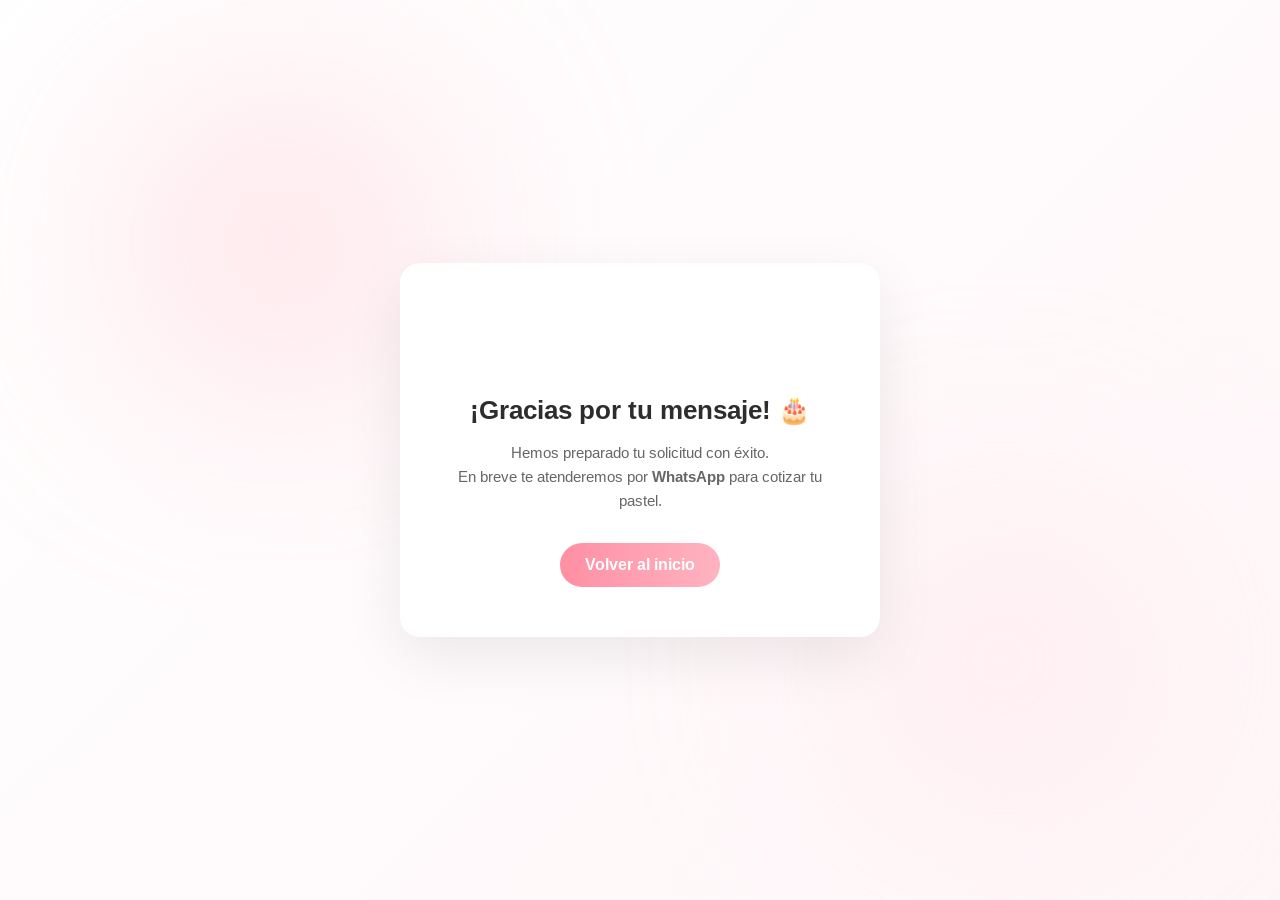
<file: gracias.html>
<!DOCTYPE html>
<html lang="es">
<head>

  <meta charset="UTF-8">
  <title>Gracias | Pastelería Cancún</title>
  <meta name="viewport" content="width=device-width, initial-scale=1.0">

    <!-- Google tag (gtag.js) -->
<script async src="https://www.googletagmanager.com/gtag/js?id=AW-18062191485"></script>
<script>
  window.dataLayer = window.dataLayer || [];
  function gtag(){dataLayer.push(arguments);}
  gtag('js', new Date());

   gtag('event', 'conversion', {
    'send_to': 'AW-18062191485/njMrCIOvuKMcEP3W3KRD'
  });
</script>


  <!-- Google Font -->
  <link href="https://fonts.googleapis.com/css2?family=Arimo:wght@400;600&display=swap" rel="stylesheet">

  <link rel="stylesheet" href="css/gracias.css">
</head>

<body>

  <div class="gracias-container">

    <!-- Glow decorativo -->
    <div class="glow glow-1"></div>
    <div class="glow glow-2"></div>

    <!-- Card -->
    <div class="gracias-card">

      <img src="assets/icons/whatsapp.svg" alt="whatsapp" class="icon">

      <h1>¡Gracias por tu mensaje! 🎂</h1>

      <p>
        Hemos preparado tu solicitud con éxito.<br>
        En breve te atenderemos por <strong>WhatsApp</strong> para cotizar tu pastel.
      </p>

      <a href="index.html" class="btn-volver">
        Volver al inicio
      </a>

    </div>

  </div>

</body>
</html>
</file>
<file: css/gracias.css>
body {
  margin: 0;
  font-family: 'Arimo', sans-serif;
  background: linear-gradient(135deg, #fff, #fff6f8);
  overflow: hidden;
}

/* CONTENEDOR */
.gracias-container {
  height: 100vh;
  display: flex;
  justify-content: center;
  align-items: center;
  position: relative;
}

/* TARJETA */
.gracias-card {
  background: #ffffff;
  padding: 50px 40px;
  border-radius: 20px;
  text-align: center;
  max-width: 400px;
  box-shadow: 0 20px 60px rgba(0,0,0,0.08);
  z-index: 2;
  animation: fadeUp 0.8s ease;
}

/* ICONO */
.icon {
  width: 60px;
  margin-bottom: 20px;
}

/* TEXTO */
.gracias-card h1 {
  margin: 0;
  font-size: 26px;
  color: #2d2d2d;
}

.gracias-card p {
  margin: 15px 0 30px;
  color: #666;
  font-size: 15px;
  line-height: 1.6;
}

/* BOTÓN */
.btn-volver {
  display: inline-block;
  padding: 12px 25px;
  border-radius: 30px;
  background: linear-gradient(90deg, #ff8fa3, #ffb3c1);
  color: white;
  text-decoration: none;
  font-weight: 600;
  transition: 0.3s;
}

.btn-volver:hover {
  transform: scale(1.05);
  box-shadow: 0 10px 25px rgba(255, 143, 163, 0.4);
}

/* GLOW DECORATIVO */
.glow {
  position: absolute;
  border-radius: 50%;
  filter: blur(120px);
  opacity: 0.4;
}

.glow-1 {
  width: 300px;
  height: 300px;
  background: #ffb3c1;
  top: 10%;
  left: 10%;
}

.glow-2 {
  width: 300px;
  height: 300px;
  background: #ffd6e0;
  bottom: 10%;
  right: 10%;
}

/* ANIMACIÓN */
@keyframes fadeUp {
  from {
    opacity: 0;
    transform: translateY(30px);
  }
  to {
    opacity: 1;
    transform: translateY(0);
  }
}

/* RESPONSIVE */
@media (max-width: 480px) {
  .gracias-card {
    margin: 20px;
    padding: 40px 25px;
  }

  .gracias-card h1 {
    font-size: 22px;
  }
}
</file>
